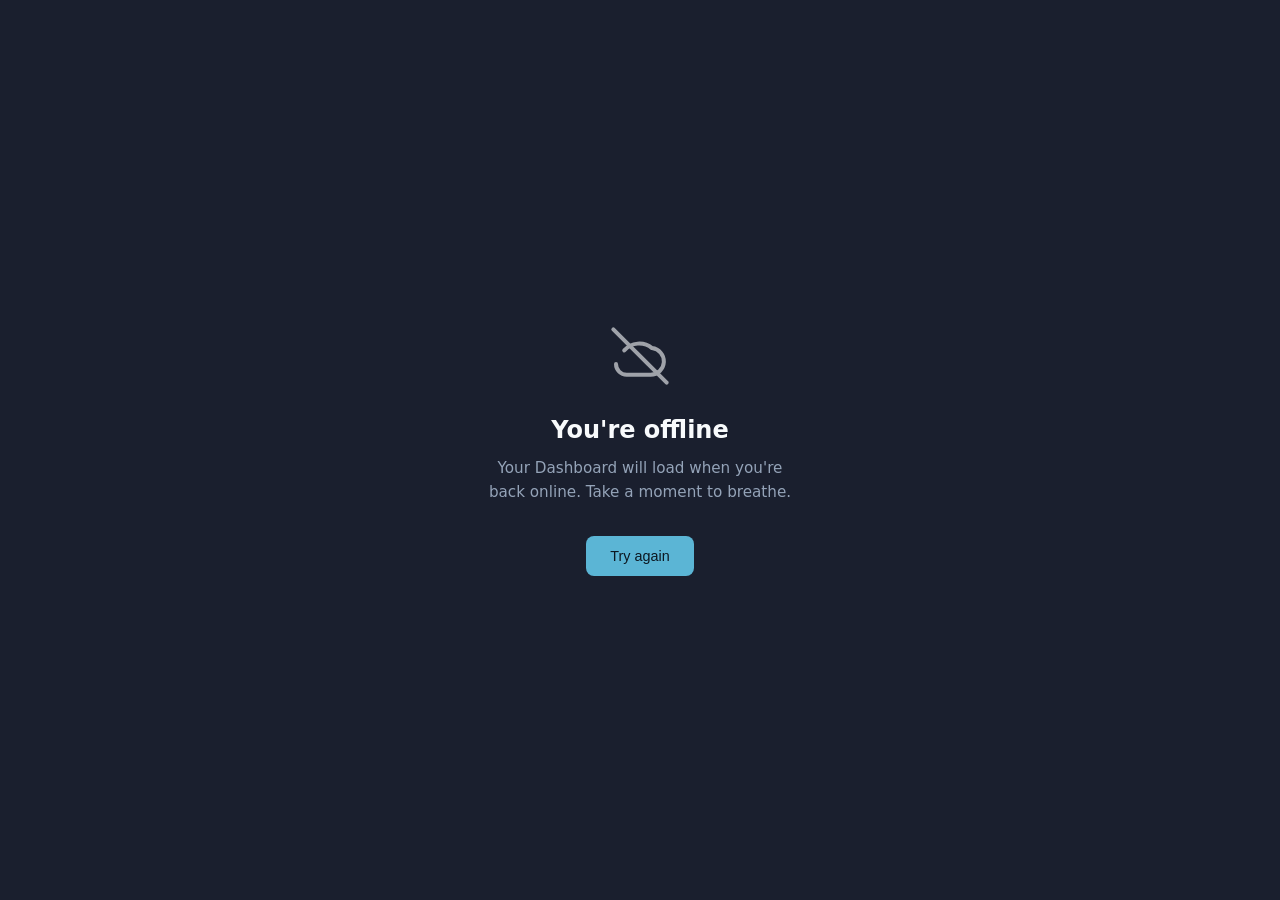
<file: offline.html>
<!DOCTYPE html>
<html lang="en">
<head>
  <meta charset="UTF-8" />
  <meta name="viewport" content="width=device-width, initial-scale=1.0" />
  <title>Offline - The Dashboard</title>
  <style>
    * {
      margin: 0;
      padding: 0;
      box-sizing: border-box;
    }
    body {
      font-family: 'Inter', system-ui, -apple-system, sans-serif;
      background: #1a1f2e;
      color: #f8fafc;
      min-height: 100vh;
      display: flex;
      align-items: center;
      justify-content: center;
      padding: 24px;
    }
    .container {
      text-align: center;
      max-width: 320px;
    }
    .icon {
      width: 64px;
      height: 64px;
      margin: 0 auto 24px;
      opacity: 0.6;
    }
    h1 {
      font-family: 'Space Grotesk', system-ui, sans-serif;
      font-size: 1.5rem;
      font-weight: 600;
      margin-bottom: 12px;
    }
    p {
      color: #94a3b8;
      font-size: 0.95rem;
      line-height: 1.6;
    }
    .retry {
      margin-top: 32px;
      padding: 12px 24px;
      background: #5bb5d5;
      color: #0c1821;
      border: none;
      border-radius: 8px;
      font-size: 0.9rem;
      font-weight: 500;
      cursor: pointer;
      transition: opacity 0.2s;
    }
    .retry:hover {
      opacity: 0.9;
    }
  </style>
</head>
<body>
  <div class="container">
    <svg class="icon" viewBox="0 0 24 24" fill="none" stroke="currentColor" stroke-width="1.5">
      <path d="M3 15a4 4 0 0 0 4 4h9a5 5 0 0 0 .5-9.97A7.5 7.5 0 0 0 6.09 9.91" stroke-linecap="round" stroke-linejoin="round"/>
      <line x1="2" y1="2" x2="22" y2="22" stroke-linecap="round"/>
    </svg>
    <h1>You're offline</h1>
    <p>Your Dashboard will load when you're back online. Take a moment to breathe.</p>
    <button class="retry" onclick="window.location.reload()">Try again</button>
  </div>
</body>
</html>
</file>
